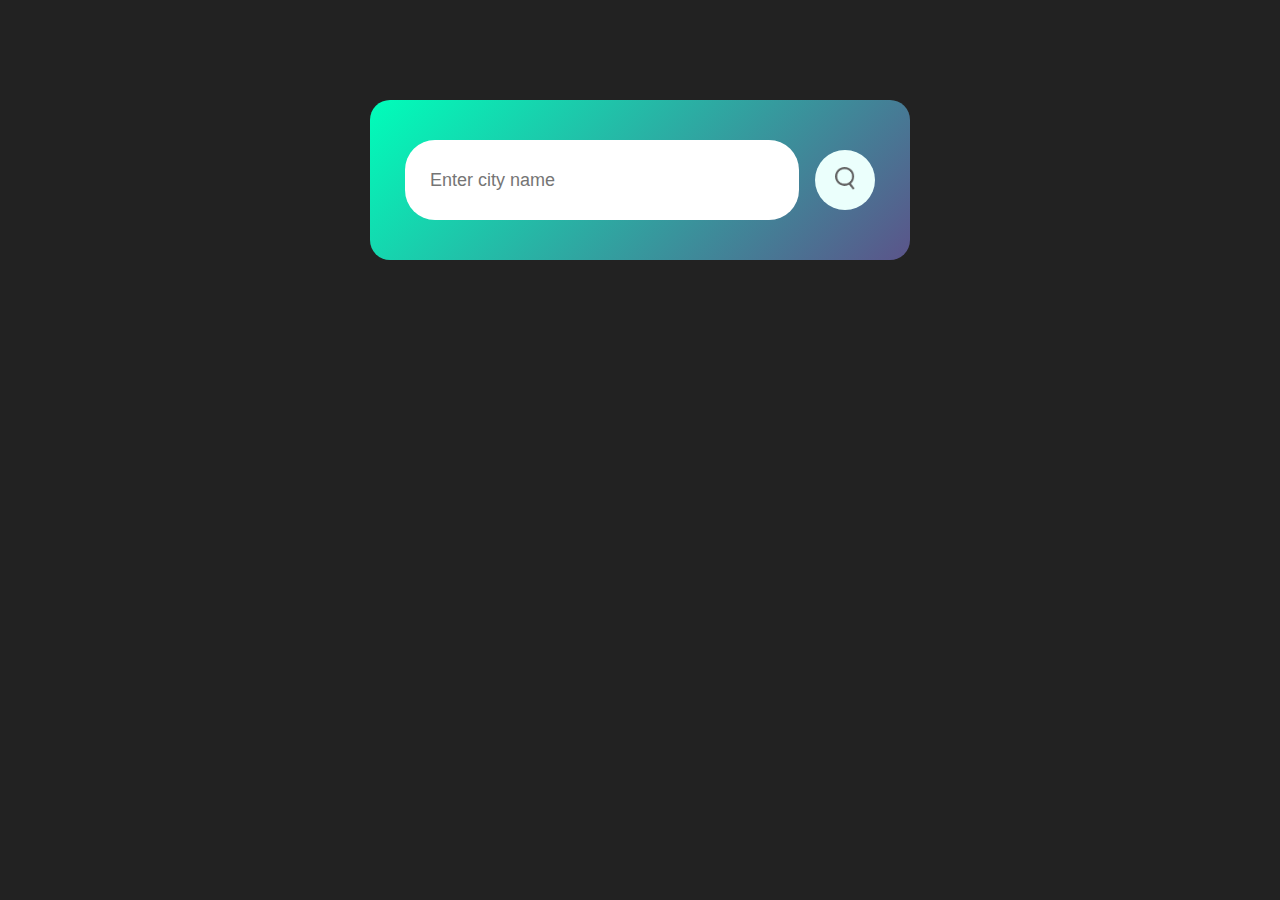
<file: Weather App/index.html>
<!DOCTYPE html>
<html>
<head>
	<meta charset="utf-8">
	<meta name="viewport" content="width=device-width, initial-scale=1">
	<link rel="stylesheet" type="text/css" href="style.css">
	<link rel="shortcut icon" type="x-icon" href="image\web.png">

	<title>Weather App</title>
</head>
<body>
	<div class="card">
		<div class="search">
			<input type="text" placeholder="Enter city name" spellcheck="false">
			<button><img src="image\search.png"></button>
		</div>
		<div class="error">
			<p>Invalid city name</p>
		</div>
		<div class="Weather">
			<img src="image\rain.png" class="Weather-icon">
			<h1 class="temp">22°C</h1>
			<h2 class="city">New York</h2>
			<div class="details">
				<div class="col">
				<img src="image\humidity.png">
				<div>
					<p class="humidity">50%</p>
					<p>Humidity</p>
				</div>
			</div>
				<div class="col">
				<img src="image\wind.png">
				<div>
					<p class="wind">50 km/h</p>
					<p>Wind Speed</p>
				</div>
			</div>
			</div>
		</div>
	</div>

	<script type="text/javascript">
		const apikey="9f990e4772ee246230e7319fba887bfb";
		const apiUrl="https://api.openweathermap.org/data/2.5/weather? units=metric&q=";
		const searchbox=document.querySelector(".search input");
		const searchbutton=document.querySelector(".search button");
		const weathericon=document.querySelector(".Weather-icon");




		async function checkweather(city) {
			const response=await fetch(apiUrl+city+ `&appid=${apikey}`);

			if (response.status==404) {
				document.querySelector(".error").style.display="block";
				document.querySelector(".weather").style.display="none";
			}
			else{
				var data= await response.json();
			
			document.querySelector(".city").innerHTML=data.name;
			document.querySelector(".temp").innerHTML=Math.round(data.main.temp)+ "°C";
			document.querySelector(".humidity").innerHTML=data.main.humidity+ "%";
			document.querySelector(".wind").innerHTML=data.wind.speed+ "km/h";

			if (data.weather[0].main=="Clouds") {
				weathericon.src="image/clouds.png";
			}
			else if(data.weather[0].main=="Clear") {
				weathericon.src="image/clear.png";
			}
			else if(data.weather[0].main=="Rain") {
				weathericon.src="image/rain.png";
			}
			else if(data.weather[0].main=="Drizzle") {
				weathericon.src="image/drizzle.png";
			}
			else if(data.weather[0].main=="Mist") {
				weathericon.src="image/mist.png";
			}
			else if(data.weather[0].main=="Snow") {
				weathericon.src="image/snow.png";
			}
			document.querySelector(".Weather").style.display="block";
			document.querySelector(".error").style.display="none";
			}
		}
searchbutton.addEventListener("click", ()=>{
	checkweather(searchbox.value);
})

	</script>

</body>
</html>
</file>
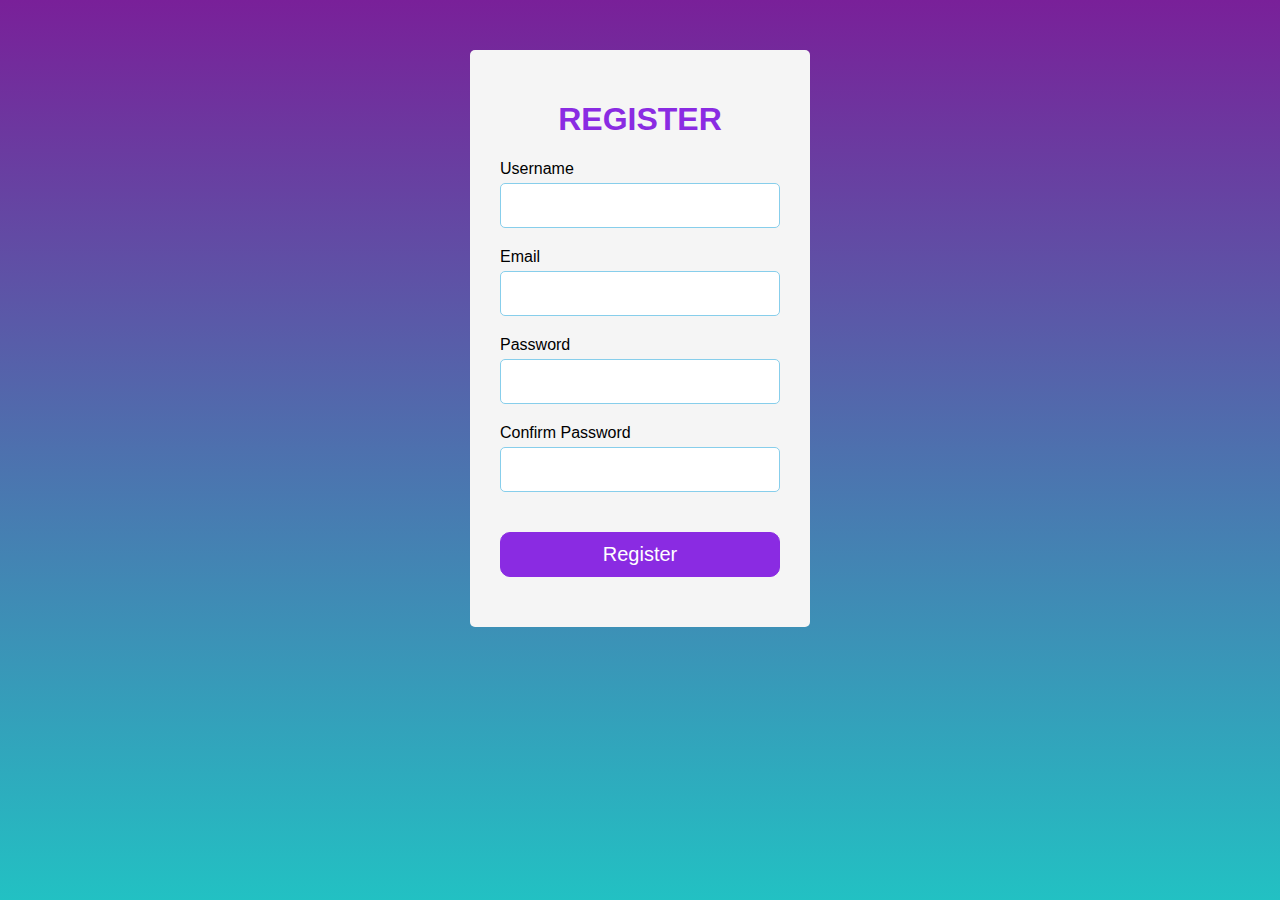
<file: User login/user login.html>
<!DOCTYPE html>
<html>
<head>
	<meta charset="utf-8">
	<meta name="viewport" content="width=device-width, initial-scale=1">
	<link rel="stylesheet" type="text/css" href="style.css">
	<script src="app.js" defer></script>
	<title>REGISTRATION</title>
</head>
<body>
	<div class="container">
		<form action="" id="form">
			<h1>REGISTER</h1>
			<div class="input">
				<label for="username">Username</label>
					<input type="text" id="username" name="username">
					<div class="error"></div>
			</div>
			<div class="input">
				<label for="email">Email</label>
				<input type="text" id="email" name="email">
				<div class="error"></div>
			</div>
			<div class="input">
				<label for="password">Password</label>
				<input type="password" id="password" name="password">
				<div class="error"></div>
			</div>
			<div class="input">
				<label for="cpassword">Confirm Password</label>
				<input type="password" id="cpassword" name="password">
				<div class="error"></div>
			</div>
			<button id="submit">Register</button>
		</form>
	</div>
</body>
</html>
</file>
<file: Weather App/style.css>
.{
	margin: 0;
	padding: 0;
	font-family: 'poppins',sans-serif;
	box-sizing: border-box;
}
body{
	background: #222;
}
.card{
	width: 90%;
	max-width: 470px;
	background: linear-gradient(135deg, #00feba,#5b548a);
	color: #fff;
	margin: 100px auto 0;
	border-radius: 20px;
	padding: 40px 35px;
	text-align: center;
}
.search{
	width: 100%;
	display: flex;
	align-items: center;
	justify-content: space-between;
}
.search input{
	border: 0;
	outline: 0;
	background:#ebffc;
	color: #555;
	padding:10px 25px;
	height: 60px;
	border-radius: 30px;
	flex: 1;
	margin-right: 16px;
	font-size: 18px;
}
.search button{
	border: 0;
	outline: 0;
	background: #ebfffc;
	border-radius: 50% ;
	width: 60px;
	height: 60px;
	cursor: pointer;
}
.search button img{
	width: 20px;
}
.Weather-icon{
	width: 170px;
	margin-top: 30px;
}
.Weather h1{
	font-size: 80px;
	font-weight: 500;
}
.Weather h2{
	font-size: 45px;
	font-weight: 400;
	margin-top:-10px ;
}
.details{
	display: flex;
	align-items: center;
	justify-content: space-between;
	padding: 0 20px;
	margin-top: 50px;
}
.col{
	display: flex;
	align-items: center;
	text-align: left;
}
.col img{
	width: 40px;
	margin-right: 10px;
}
.humidity, .wind{
	font-size: 28px;
	margin-top: -6px;
}
.Weather{
	display: none;
}
.error{
	text-align: left;
	margin-left: 10px;
	font-size: 14px;
	margin-top: 10px;
	display: none;
	color: red;
}
</file>
<file: User login/style.css>
body{
	background: rgb(34,193,195);
	background: linear-gradient(0deg, rgba(34,193,195,1) 0%, rgba(121,32,153,1));
	background-attachment: fixed;
	margin: 0;
	font-family: 'Poppins',sans-serif;
}
#form{
	background-color: whitesmoke;
	margin-top: 50px;
	margin-left: 470px;
	margin-right: 470px;
	border-radius: 5px;
	padding: 30px;
}
h1{
	text-align: center;
	color: blueviolet;
}
#form button{
	background-color:blueviolet;
	color: white;
	border: 1px solid blueviolet;
	padding: 10px;
	border-radius: 10px;
	margin: 20px 0px;
	cursor: pointer;
	font-size: 20px;
	width: 100%;
}
.input{
	display: flex;
	flex-direction: column;
	margin-bottom: 15px;
}
.input input{
	border-radius: 5px;
	font-size: 20px;
	margin-top: 5px;
	padding: 10px;
	border: 1px solid skyblue;
}
.input input:focus{
	outline: 0;
}
.input .error{
	color:red;
	font-size:16px;
	margin-top: 5px;
}
.input.success input{
	border-color: green;
}
.input.error input{
	border-color: red;
}
</file>
